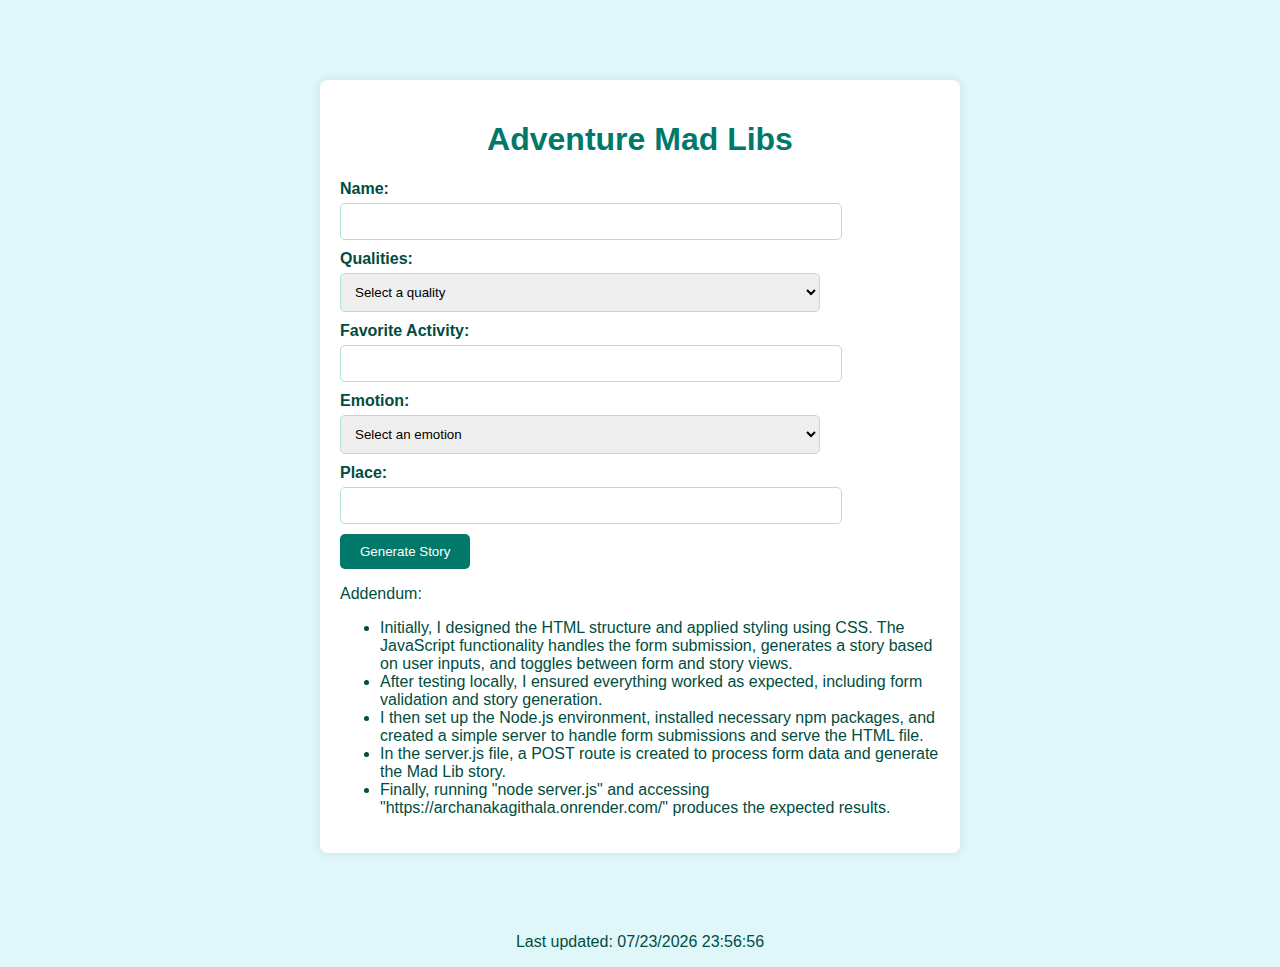
<file: public/lab-7/index.html>
<!DOCTYPE html>
<html lang="en">
  <head>
    <meta charset="UTF-8" />
    <meta name="viewport" content="width=device-width, initial-scale=1.0" />
    <title>Adventure Mad Libs</title>
    <style>
      /* CSS styles */
      body {
        font-family: Arial, sans-serif;
        background-color: #e0f7fa;
        margin: 0;
        padding: 0;
        color: #004d40;
      }

      .container {
        max-width: 600px;
        margin: 80px auto;
        padding: 20px;
        background-color: #ffffff;
        border-radius: 8px;
        box-shadow: 0 0 10px rgba(0, 0, 0, 0.1);
      }

      h1 {
        text-align: center;
        color: #00796b;
      }

      form {
        margin-top: 20px;
      }

      label {
        display: block;
        font-weight: bold;
        margin-bottom: 5px;
      }

      input[type="text"],
      select {
        width: 80%;
        padding: 10px;
        border: 1px solid #b2dfdb;
        border-radius: 5px;
        margin-bottom: 10px;
      }

      button[type="submit"],
      button {
        padding: 10px 20px;
        background-color: #00796b;
        color: #ffffff;
        border: none;
        border-radius: 5px;
        cursor: pointer;
      }

      button[type="submit"]:hover,
      button:hover {
        background-color: #004d40;
      }

      #sentence {
        margin-top: 20px;
        display: none;
      }

      #madLibsSentence {
        font-style: italic;
      }

      footer {
        margin-top: 20px;
        text-align: center;
        color: #004d40;
      }
    </style>
  </head>
  <body>
    <div class="container">
      <h1>Adventure Mad Libs</h1>
      <form id="madLibsForm" method="POST" action="/ITC505/lab-7">
        <div class="form-group">
          <label for="noun">Name:</label>
          <input type="text" id="noun" name="noun" required />
        </div>
        <div class="form-group">
          <label for="adjective">Qualities:</label>
          <select id="adjective" name="adjective" required>
            <option value="">Select a quality</option>
            <option value="brave">Brave</option>
            <option value="clever">Clever</option>
            <option value="mighty">Mighty</option>
            <option value="wise">Wise</option>
          </select>
        </div>
        <div class="form-group">
          <label for="verb">Favorite Activity:</label>
          <input type="text" id="verb" name="verb" required />
        </div>
        <div class="form-group">
          <label for="emotion">Emotion:</label>
          <select id="emotion" name="emotion" required>
            <option value="">Select an emotion</option>
            <option value="joyful">Joyful</option>
            <option value="excited">Excited</option>
            <option value="fearless">Fearless</option>
            <option value="determined">Determined</option>
          </select>
        </div>
        <div class="form-group">
          <label for="place">Place:</label>
          <input type="text" id="place" name="place" required />
        </div>
        <button type="submit">Generate Story</button>
      </form>
      <p>Addendum:</p>
      <ul>
        <li>
          Initially, I designed the HTML structure and applied styling using CSS. The JavaScript functionality handles the form submission, generates a story based on user inputs, and toggles between form and story views.
        </li>
        <li>
          After testing locally, I ensured everything worked as expected, including form validation and story generation.
        </li>
        <li>
          I then set up the Node.js environment, installed necessary npm packages, and created a simple server to handle form submissions and serve the HTML file.
        </li>
        <li>
          In the server.js file, a POST route is created to process form data and generate the Mad Lib story.
        </li>
        <li>
          Finally, running "node server.js" and accessing "https://archanakagithala.onrender.com/" produces the expected results.
        </li>
      </ul>
      <div id="sentence" style="display: none">
        <h3>Generated Story:</h3>
        <p id="madLibsSentence"></p>
        <button onclick="goBack()">Back</button>
      </div>
    </div>
    <footer>
      <p>Last updated:
        <span id="lastModified"></span>
      </p>
    </footer>

    <script>
      function generateSentence(event) {
        event.preventDefault();

        const noun = document.getElementById("noun").value;
        const adjective = document.getElementById("adjective").value;
        const verb = document.getElementById("verb").value;
        const emotion = document.getElementById("emotion").value;
        const place = document.getElementById("place").value;

        const sentence = `Hi, I am ${noun}. Here is my story: In ${place}, their eyes met, sparking a connection. He admired her ${adjective}, she cherished his supportive nature. Together, they created beautiful memories ${verb}, filling their hearts with ${emotion}.`;

        document.getElementById("madLibsSentence").innerText = sentence;
        document.getElementById("madLibsForm").style.display = "none";
        document.getElementById("sentence").style.display = "block";
      }

      function goBack() {
        document.getElementById("madLibsForm").reset();
        document.getElementById("madLibsForm").style.display = "block";
        document.getElementById("sentence").style.display = "none";
      }

      document
        .getElementById("madLibsForm")
        .addEventListener("submit", generateSentence);
    </script>
    
    <script type="text/javascript">
      var x = document.lastModified;
      document.getElementById("lastModified").textContent = x;
    </script>
  </body>
</html>
</file>
